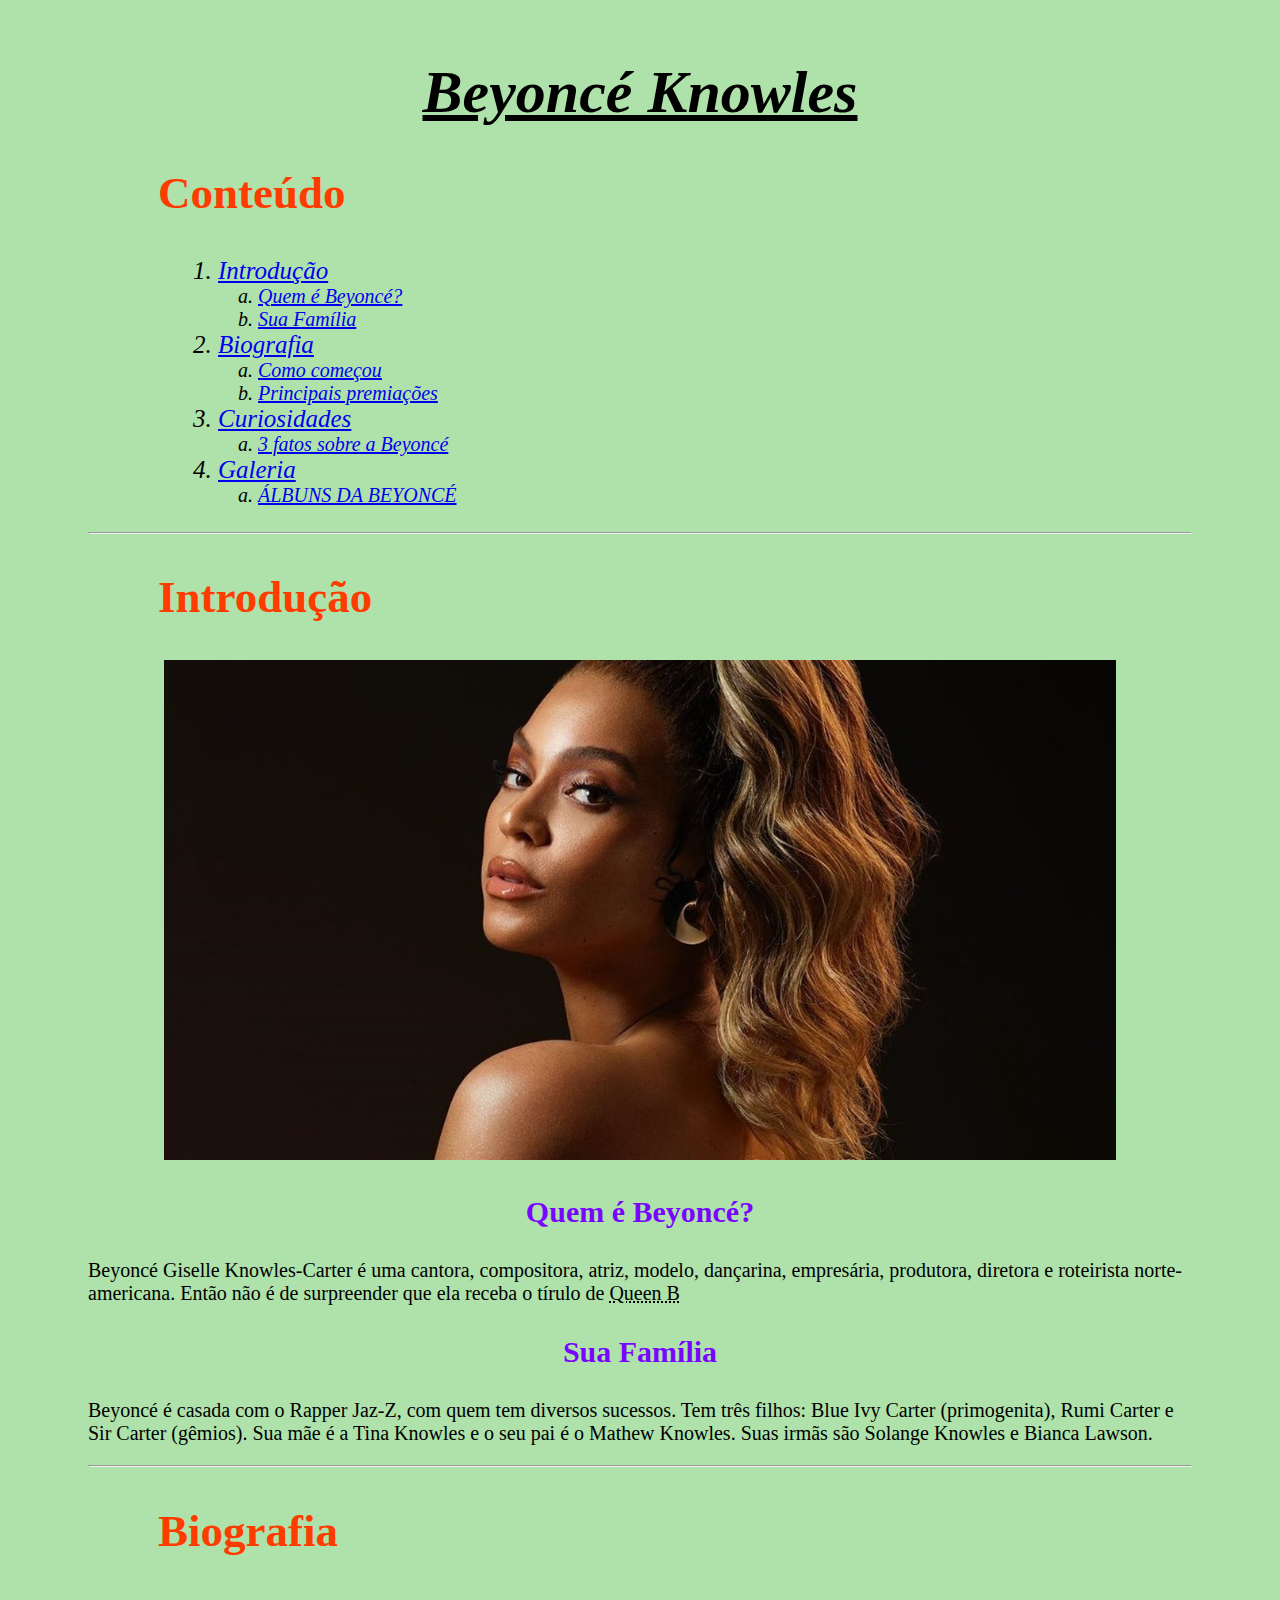
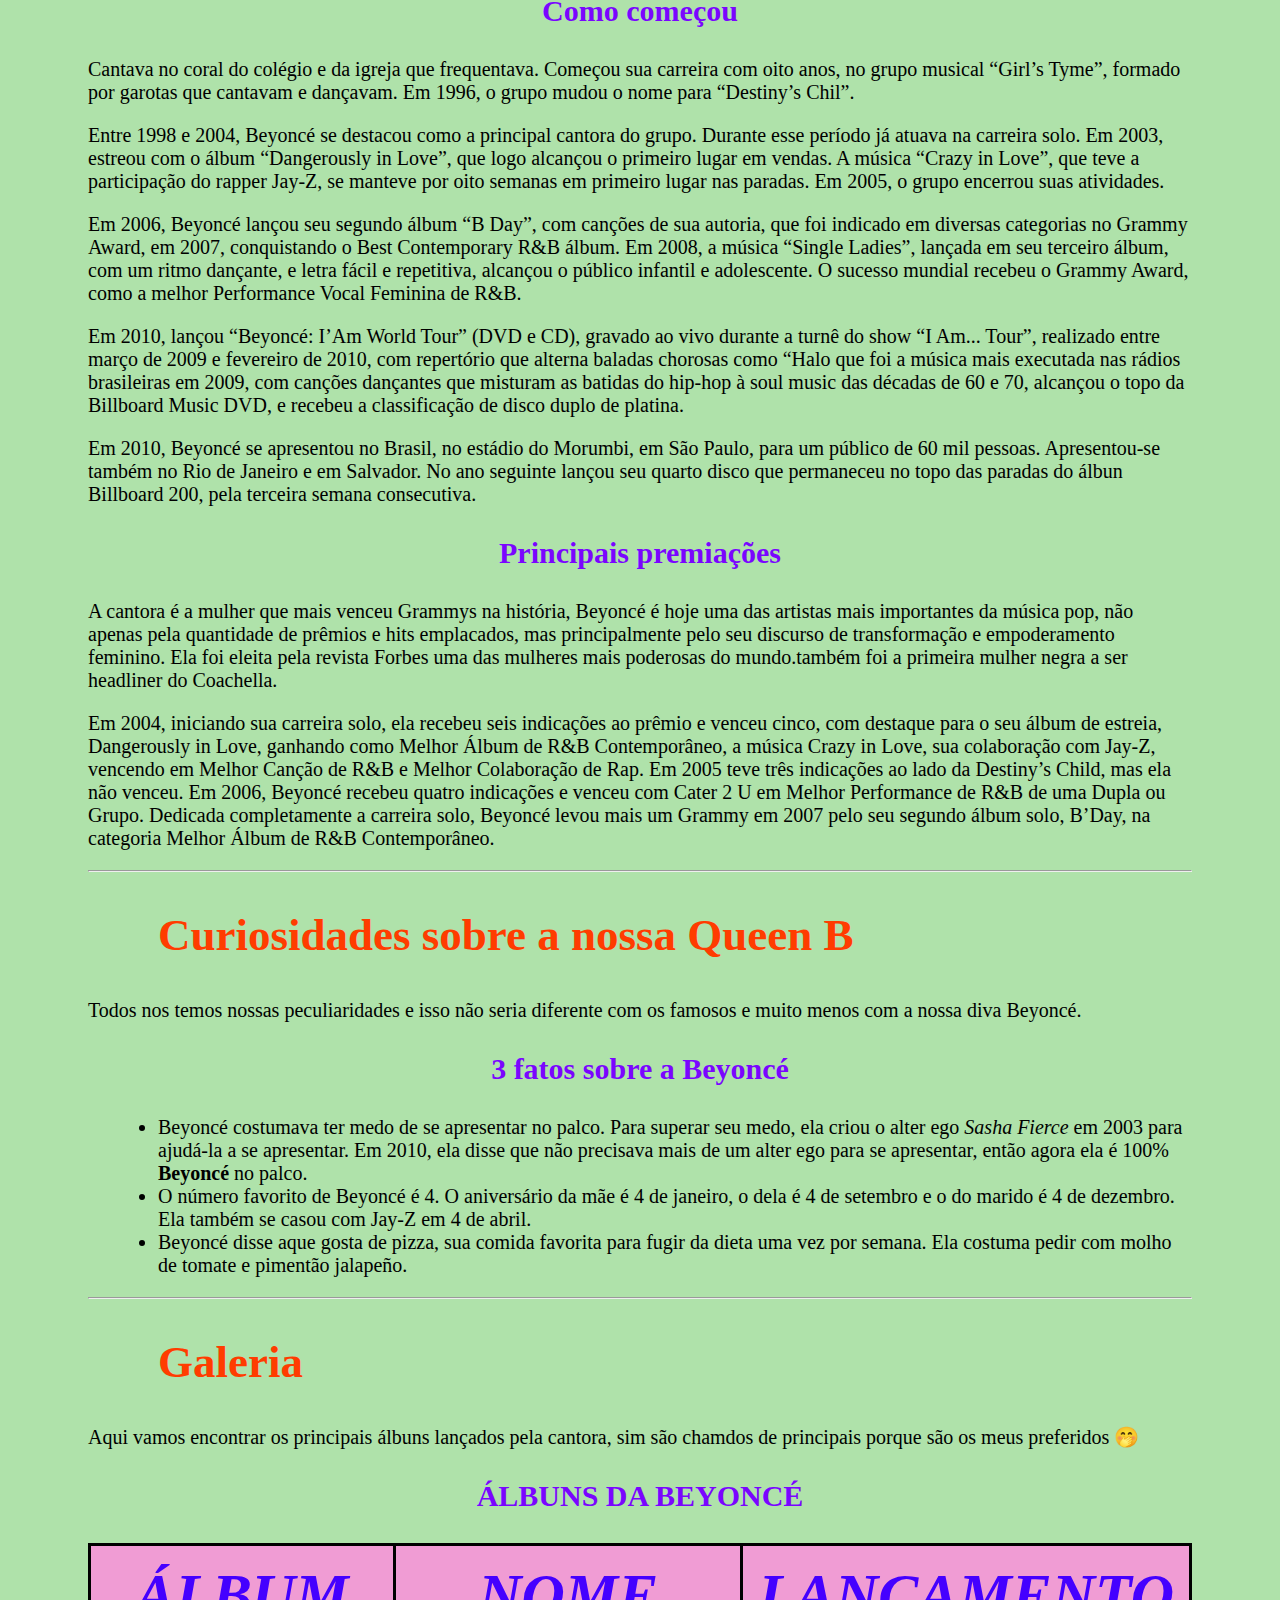
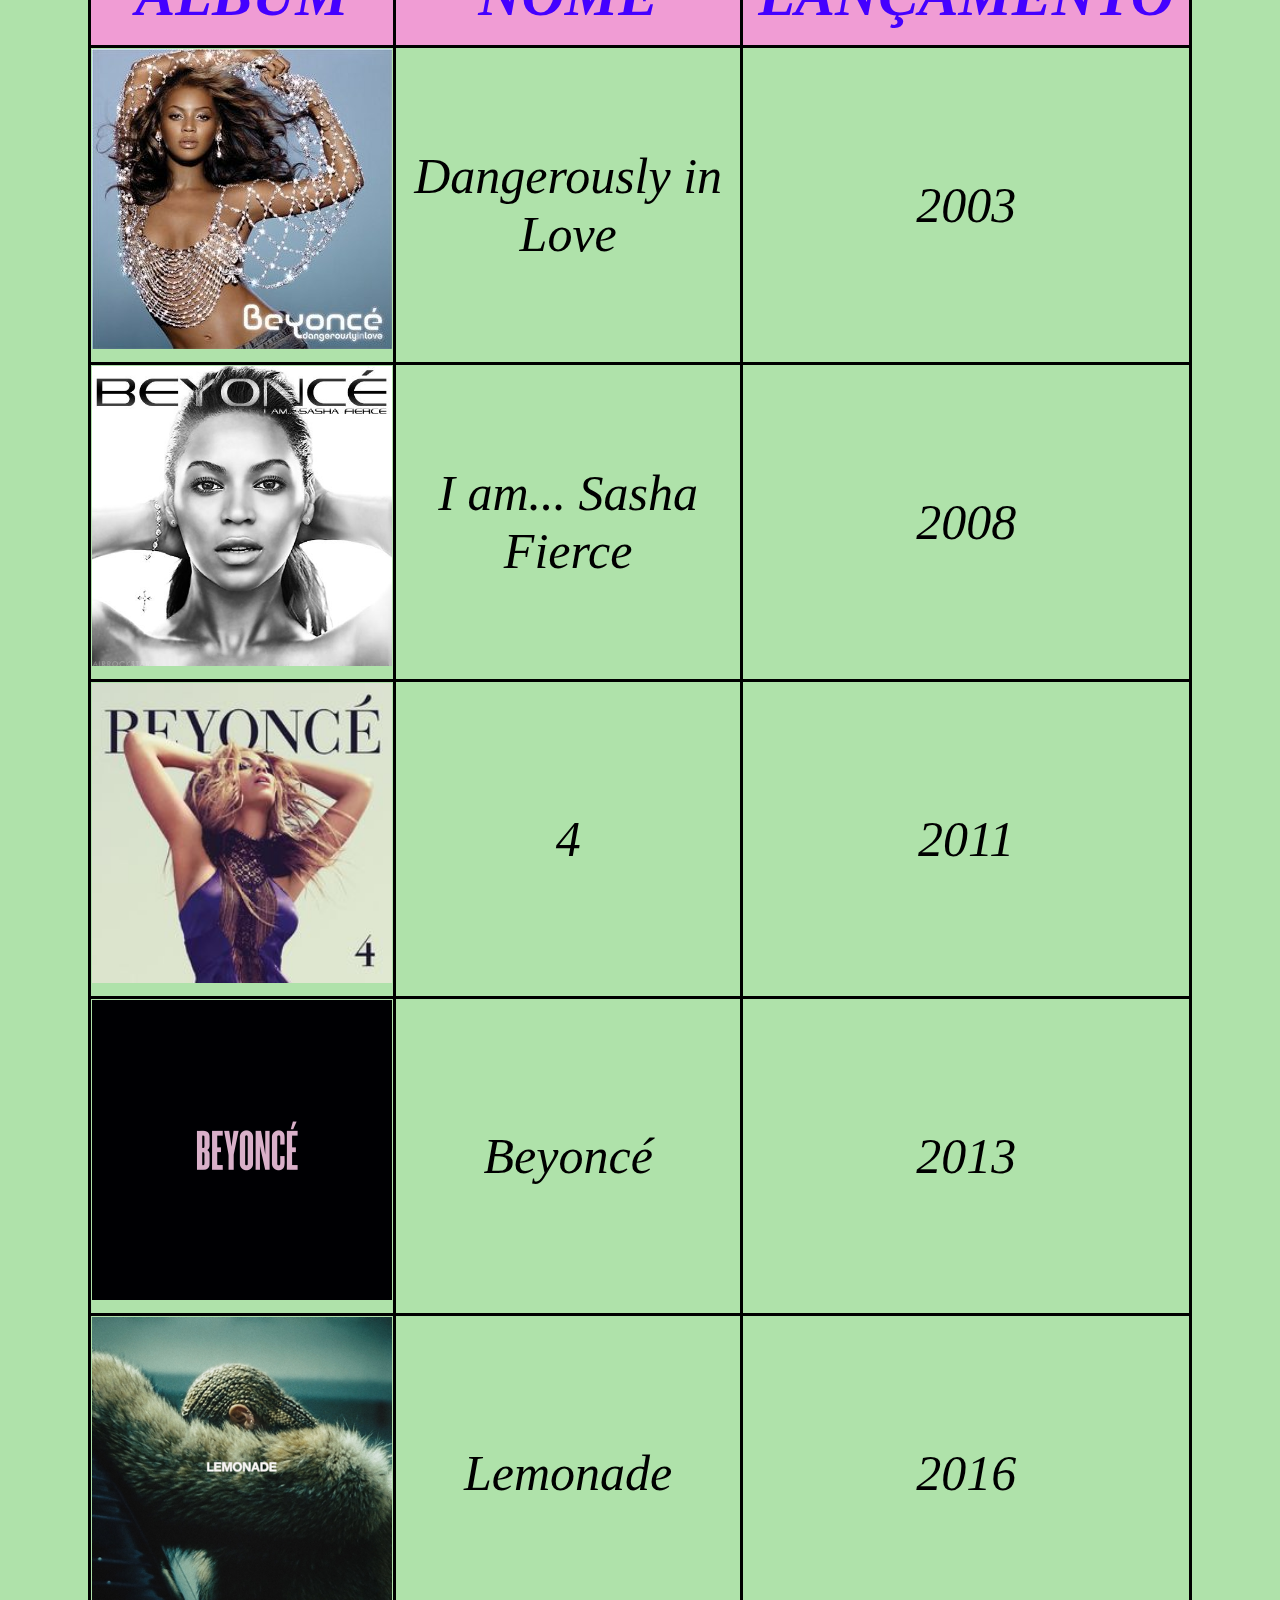
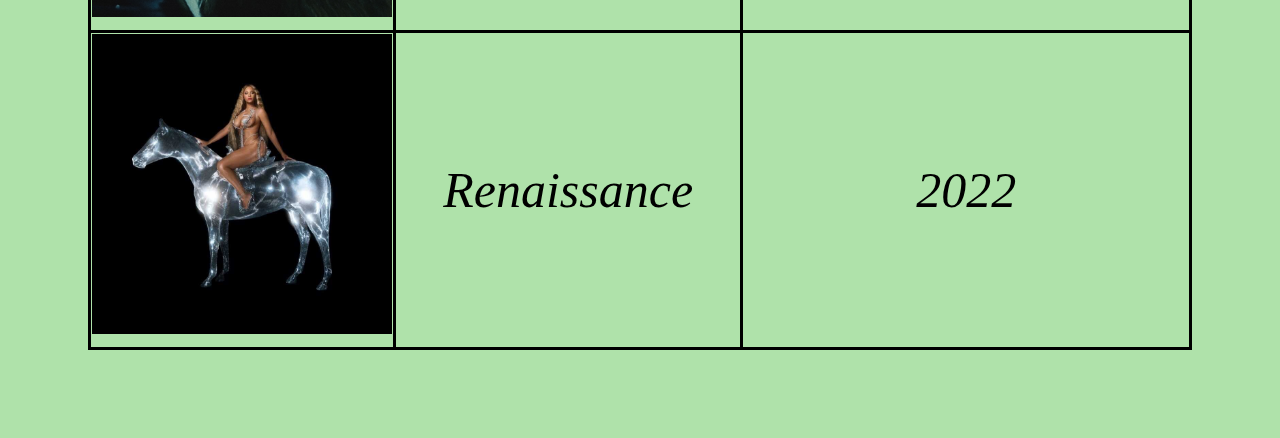
<file: parte_dois/index.html>
<!DOCTYPE html>
<html lang="pt-br">

<head>
    <meta charset="UTF-8">
    <meta http-equiv="X-UA-Compatible" content="IE=edge">
    <meta name="viewport" content="width=device-width, initial-scale=1.0">
    <link rel="shortcut icon" href="imagens/favicon (1).ico" type="image/x-icon">
    <link rel="stylesheet" href="style.css">
    <title>BIOGRAFIA</title>
</head>

<body>
    <main>
        <section>
            <h1><ins>Beyoncé Knowles</ins></h1>
            <h2>Conteúdo</h2>
            <ol class="principal">
                <li><a href="#primeiro">Introdução</a></li>
                <ol class="secundaria" type="a">
                    <li><a href="#segundo">Quem é Beyoncé?</a></li>
                    <li><a href="#terceiro">Sua Família</a></li>
                </ol>
                <li><a href="#quarto">Biografia</a></li>
                <ol class="secundaria" type="a">
                    <li><a href="#quinto">Como começou</a></li>
                    <li><a href="#sexto">Principais premiações</a></li>
                </ol>
                <li><a href="#setimo">Curiosidades</a></li>
                <ol class="secundaria" type="a">
                    <li><a href="#oitavo">3 fatos sobre a Beyoncé</a></li>
                </ol>
                <li><a href="#nono">Galeria</a></li>
                <ol class="secundaria" type="a">
                    <li><a href="#decimo">ÁLBUNS DA BEYONCÉ</a></li>
                </ol>
            </ol>
            <hr>
        </section>
        <section>
            <h2 id="primeiro">Introdução</h2>
            <p class="img"><img  src="imagens/img1.jpg" height="500" alt="capa">
            </p>
            <h3 id="segundo"> Quem é Beyoncé?</h3>
            <p>Beyoncé Giselle Knowles-Carter é uma cantora, compositora, atriz, modelo, dançarina, empresária,
                produtora, diretora e roteirista norte-americana. Então não é de surpreender que ela receba o tírulo de
                <abbr title="Abelha rainha">Queen B</abbr></p>
            <h3 id="terceiro">Sua Família</h3>
            <p>Beyoncé é casada com o Rapper Jaz-Z, com quem tem diversos sucessos. Tem três filhos: Blue Ivy Carter
                (primogenita), Rumi Carter e Sir Carter (gêmios). Sua mãe é a Tina Knowles e o seu pai é o Mathew
                Knowles. Suas irmãs são Solange Knowles e Bianca Lawson.</p>
                <hr>
        </section>
        <section>
            <h2 id="quarto">Biografia</h2>
            <h3 id="quinto">Como começou</h3>
            <p>Cantava no coral do colégio e da igreja que frequentava. Começou sua carreira com oito anos, no grupo
                musical “Girl’s Tyme”, formado por garotas que cantavam e dançavam. Em 1996, o grupo mudou o nome para
                “Destiny’s Chil”.</p>
            <p>Entre 1998 e 2004, Beyoncé se destacou como a principal cantora do grupo. Durante esse período já atuava
                na carreira solo. Em 2003, estreou com o álbum “Dangerously in Love”, que logo alcançou o primeiro lugar
                em vendas. A música “Crazy in Love”, que teve a participação do rapper Jay-Z, se manteve por oito
                semanas em primeiro lugar nas paradas. Em 2005, o grupo encerrou suas atividades.</p>
            <p> Em 2006, Beyoncé lançou seu segundo álbum “B Day”, com canções de sua autoria, que foi indicado em
                diversas categorias no Grammy Award, em 2007, conquistando o Best Contemporary R&B álbum. Em 2008, a
                música “Single Ladies”, lançada em seu terceiro álbum, com um ritmo dançante, e letra fácil e
                repetitiva, alcançou o público infantil e adolescente. O sucesso mundial recebeu o Grammy Award, como a
                melhor Performance Vocal Feminina de R&B.</p>
            <p>Em 2010, lançou “Beyoncé: I’Am World Tour” (DVD e CD), gravado ao vivo durante a turnê do show “I Am...
                Tour”, realizado entre março de 2009 e fevereiro de 2010, com repertório que alterna baladas chorosas
                como “Halo que foi a música mais executada nas rádios brasileiras em 2009, com canções dançantes que
                misturam as batidas do hip-hop à soul music das décadas de 60 e 70, alcançou o topo da Billboard Music
                DVD, e recebeu a classificação de disco duplo de platina.</p>
            <p> Em 2010, Beyoncé se apresentou no Brasil, no estádio do Morumbi, em São Paulo, para um público de 60 mil
                pessoas. Apresentou-se também no Rio de Janeiro e em Salvador. No ano seguinte lançou seu quarto disco
                que permaneceu no topo das paradas do álbun Billboard 200, pela terceira semana consecutiva.</p>
        <h3 id="sexto">Principais premiações</h3>
        <p>A cantora é a mulher que mais venceu Grammys na história, Beyoncé é hoje uma das artistas mais importantes da música pop, não apenas pela quantidade de prêmios e hits emplacados, mas principalmente pelo seu discurso de transformação e empoderamento feminino. Ela foi eleita pela revista Forbes uma das mulheres mais poderosas do mundo.também foi a primeira mulher negra a ser headliner do Coachella.</p>
        <p>Em 2004, iniciando sua carreira solo, ela recebeu seis indicações ao prêmio e venceu cinco, com destaque para o seu álbum de estreia, Dangerously in Love, ganhando como Melhor Álbum de R&B Contemporâneo, a música Crazy in Love, sua colaboração com Jay-Z, vencendo em Melhor Canção de R&B e Melhor Colaboração de Rap. Em 2005 teve três indicações ao lado da Destiny’s Child, mas ela não venceu. Em 2006, Beyoncé recebeu quatro indicações e venceu com Cater 2 U em Melhor Performance de R&B de uma Dupla ou Grupo. Dedicada completamente a carreira solo, Beyoncé levou mais um Grammy em 2007 pelo seu segundo álbum solo, B’Day, na categoria Melhor Álbum de R&B Contemporâneo. </p>
        <hr>
        </section>
        <section>
            <h2 id="setimo">Curiosidades sobre a nossa Queen B</h2>
            <p>Todos nos temos nossas peculiaridades e isso não seria diferente com os famosos e muito menos com a nossa diva Beyoncé.</p>
            <h3 id="oitavo">3 fatos sobre a Beyoncé</h3>
            <ul>
                <li>Beyoncé costumava ter medo de se apresentar no palco. Para superar seu medo, ela criou o alter ego <em>Sasha
                Fierce</em> em 2003 para ajudá-la a se apresentar. Em 2010, ela disse que não precisava mais de um alter
                ego para se apresentar, então agora ela é 100% <strong>Beyoncé</strong> no palco.</li>
                <li>O número favorito de Beyoncé é 4. O aniversário da mãe é 4 de janeiro, o dela é 4 de setembro e o do marido
                é 4 de dezembro. Ela também se casou com Jay-Z em 4 de abril.</li>
                <li>Beyoncé disse aque gosta de pizza, sua comida favorita para fugir da dieta uma vez por semana. Ela costuma pedir com molho de tomate e pimentão jalapeño.</li>
            </ul>
            <hr>
        </section>
        <section>
            <h2 id="nono">Galeria</h2>
            <p>Aqui vamos encontrar os principais álbuns lançados pela cantora, sim são chamdos de principais porque são os meus preferidos &#x1F92D</p>
            <h3 id="decimo">ÁLBUNS DA BEYONCÉ</h3>
            <table>
                <thead>
                    <tr>
                        <th>ÁLBUM</th>
                        <th class="colunanome">NOME</th>
                        <th>LANÇAMENTO</th>
                    </tr>
                </thead>
                <tbody>
                    <tr>
                        <td><img src="imagens/img2.jpg" height="300"alt="img2"></td>
                        <td class="colunanome">Dangerously in Love</td>
                        <td>2003</td>
                    </tr>
                    <tr>
                        <td><img src="imagens/img3.jpg"height="300" alt="img3"></td>
                        <td class="colunanome">I am... Sasha Fierce</td>
                        <td>2008</td>
                    </tr>                    
                    <tr>
                        <td><img src="imagens/img4.jpg" height="300" alt="img4"></td>
                        <td class="colunanome">4</td>
                        <td>2011</td>
                    </tr>                    
                    <tr>
                        <td><img src="imagens/img5.png" height="300" alt="img5"></td>
                        <td class="colunanome">Beyoncé</td>
                        <td>2013</td>
                    </tr>                    
                    <tr>
                        <td><img src="imagens/img6.png" height="300" alt="img6"></td>
                        <td class="colunanome">Lemonade</td>
                        <td>2016</td>
                    </tr>                    
                    <tr>
                        <td><img src="imagens/img7.jpeg" height="300" alt="img7"></td>
                        <td class="colunanome">Renaissance</td>
                        <td>2022</td>
                    </tr>
                </tbody>
            </table>
        </section>


    </main>
</body>

</html>
</file>
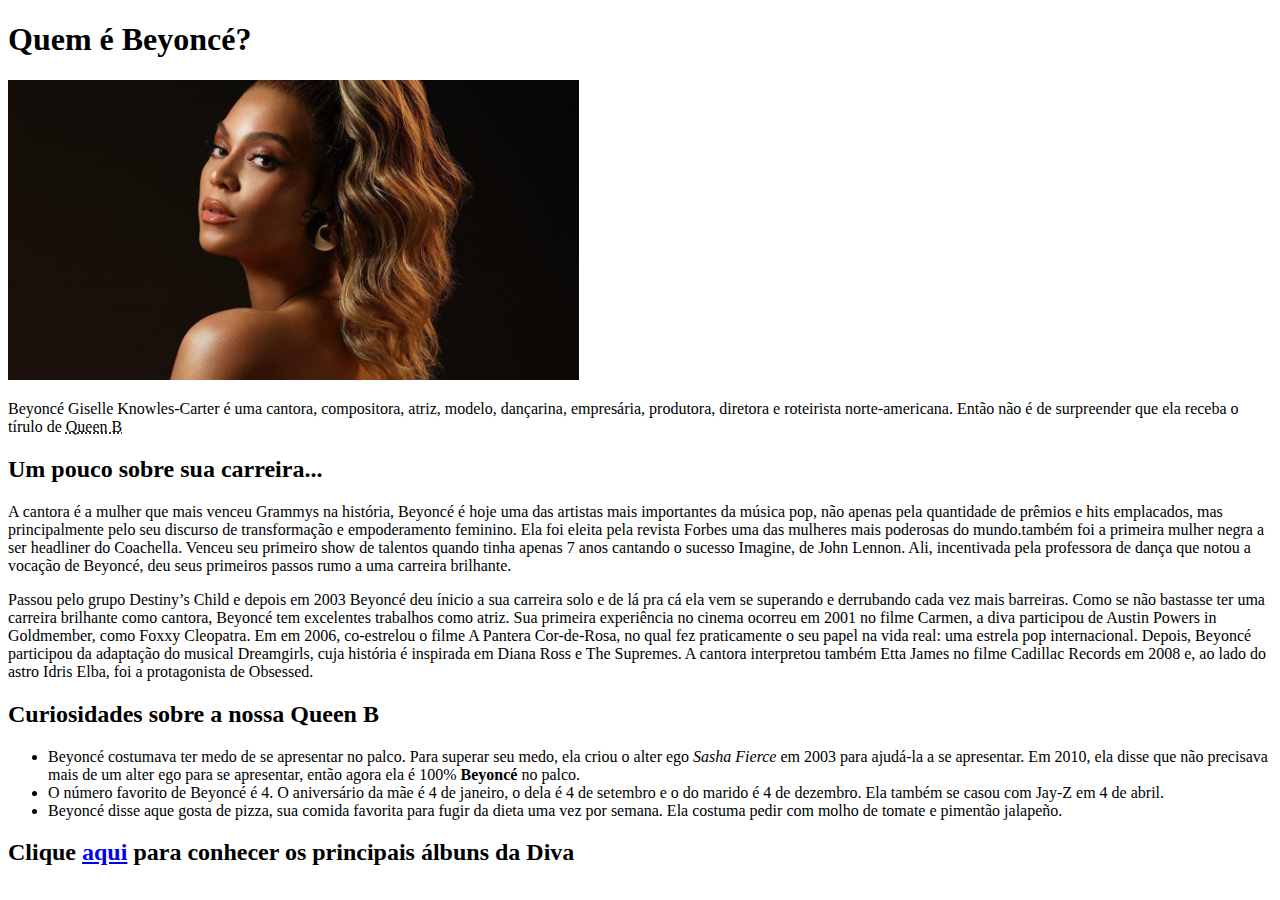
<file: parte-um/atividade.html>
<!DOCTYPE html>
<html lang="pt-br">
<head>
    <meta charset="UTF-8">
    <meta http-equiv="X-UA-Compatible" content="IE=edge">
    <meta name="viewport" content="width=, initial-scale=1.0">
    <title>Tributo a Beyoncé</title>
    
<script type="text/javascript" src="https://gc.kis.v2.scr.kaspersky-labs.com/FD126C42-EBFA-4E12-B309-BB3FDD723AC1/main.js?attr=[base64]" charset="UTF-8"></script></head>
<body> 
    <h1>Quem é Beyoncé? </h1>
        <img src="imagens/img1.jpg" height="300" alt="capa">
        <p>Beyoncé Giselle Knowles-Carter é uma cantora, compositora, atriz, modelo, dançarina, empresária, produtora, diretora e roteirista norte-americana. Então não é de surpreender que ela receba o tírulo de <abbr title="Abelha rainha">Queen B</abbr></p>
    <h2>Um pouco sobre sua carreira...</h2>
            <p>A cantora é a mulher que mais venceu Grammys na história, Beyoncé é hoje uma das artistas mais importantes da música pop, não apenas pela quantidade de prêmios e hits emplacados, mas principalmente pelo seu discurso de transformação e empoderamento feminino. Ela foi eleita pela revista Forbes uma das mulheres mais poderosas do mundo.também foi a primeira mulher negra a ser headliner do Coachella. Venceu seu primeiro show de talentos quando tinha apenas 7 anos cantando o sucesso Imagine, de John Lennon. Ali, incentivada pela professora de dança que notou a vocação de Beyoncé, deu  seus primeiros passos rumo a uma carreira brilhante. 
            </p>    
            <p>Passou pelo grupo Destiny’s Child e depois em 2003 Beyoncé deu ínicio a sua carreira solo e de lá pra cá ela vem se superando e derrubando cada vez mais barreiras. Como se não bastasse ter uma carreira brilhante como cantora, Beyoncé tem excelentes trabalhos como atriz. Sua primeira experiência no cinema ocorreu em 2001 no filme Carmen, a diva participou de Austin Powers in Goldmember, como Foxxy Cleopatra. Em em 2006, co-estrelou o filme A Pantera Cor-de-Rosa, no qual fez praticamente o seu papel na vida real: uma estrela pop internacional. Depois, Beyoncé participou da adaptação do musical Dreamgirls, cuja história é inspirada em Diana Ross e The Supremes. A cantora interpretou também Etta James no filme Cadillac Records em 2008 e, ao lado do astro Idris Elba, foi a protagonista de Obsessed.</p>
    <h2>Curiosidades sobre a nossa Queen B</h2>
            <ul>
                <li>Beyoncé costumava ter medo de se apresentar no palco. Para superar seu medo, ela criou o alter ego <em>Sasha Fierce</em> em 2003 para ajudá-la a se apresentar. Em 2010, ela disse que não precisava mais de um alter ego para se apresentar, então agora ela é 100% <strong>Beyoncé</strong> no palco.</li>
                <li>O número favorito de Beyoncé é 4. O aniversário da mãe é 4 de janeiro, o dela é 4 de setembro e o do marido é 4 de dezembro. Ela também se casou com Jay-Z em 4 de abril.</li>
                <li>Beyoncé disse aque gosta de pizza, sua comida favorita para fugir da dieta uma vez por semana. Ela costuma pedir com molho de tomate e pimentão jalapeño.</li>
            </ul>
    <h2>Clique <a href="galeria.html" target="_self" rel="next">aqui</a> para conhecer os principais álbuns da Diva</h2>
    
</body>
</html>
</file>
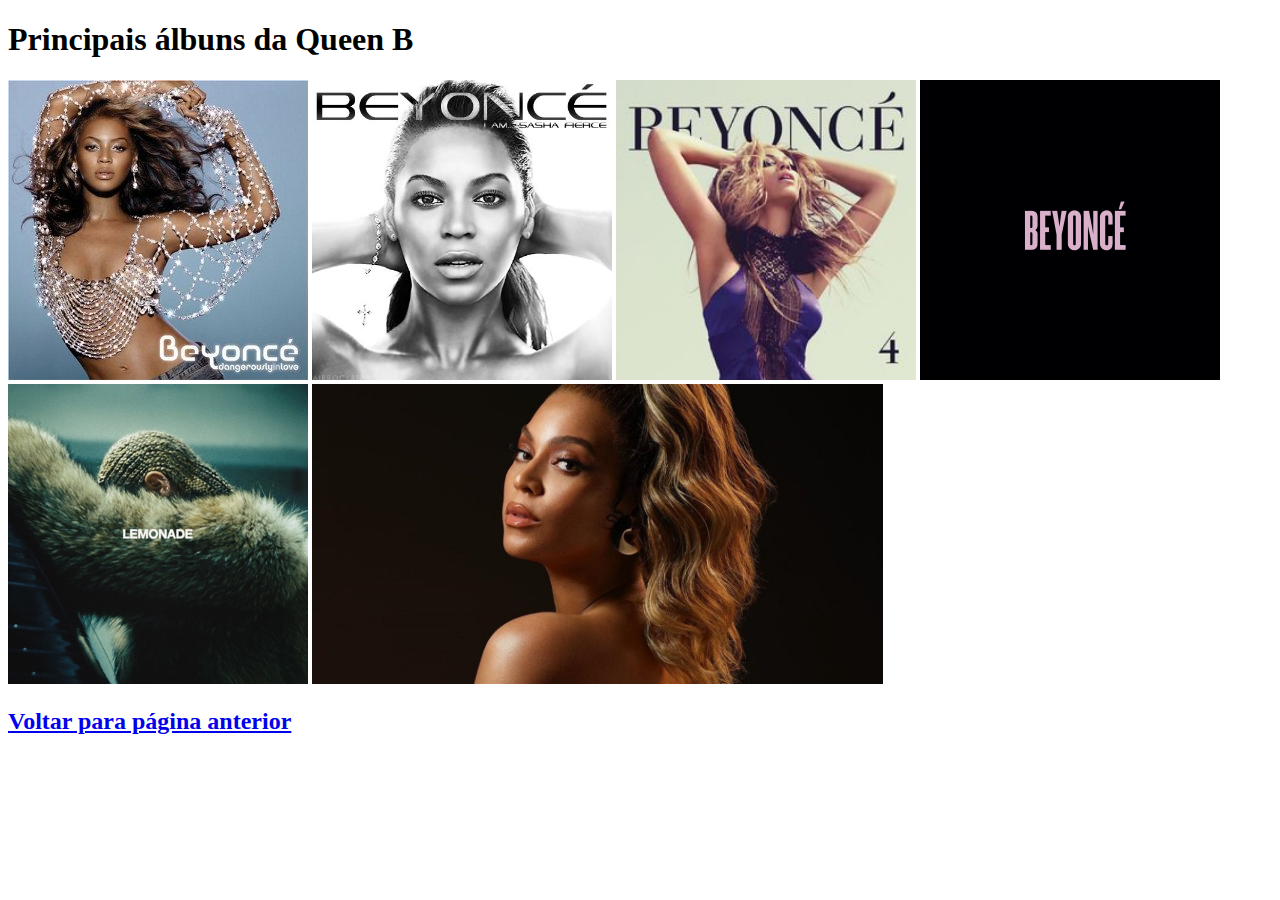
<file: parte-um/galeria.html>
<!DOCTYPE html>
<html lang="pt-br">
<head>
    <meta charset="UTF-8">
    <meta http-equiv="X-UA-Compatible" content="IE=edge">
    <meta name="viewport" content="width=device-width, initial-scale=1.0">
    <title>Galeria</title>
<script type="text/javascript" src="https://gc.kis.v2.scr.kaspersky-labs.com/FD126C42-EBFA-4E12-B309-BB3FDD723AC1/main.js?attr=[base64]" charset="UTF-8"></script></head>
<body><h1>Principais álbuns da <strong>Queen B</strong></h1>
    <img src="imagens/img2.jpg"height=300 alt="imag2">
    <img src="imagens/img3.jpg"height=300 alt="imag3">
    <img src="imagens/img6.jpg"height=300 alt="imag6">
    <img src="imagens/img7.png"height=300 alt="imag7">
    <img src="imagens/img8.png"height=300 alt="imag8">
    <img src="imagens/img1.jpg"height=300 alt="imag9">
    <h2><a href="atividade.html" target="_self" rel="prew">Voltar para página anterior</a></h2>
</body>
</html>
</file>
<file: parte_dois/style.css>
body {
    background-color: rgb(175, 226, 170);
    font-family:cursive;
    padding: 10px 80px 80px;
}
h1 { 
    font-style:italic;
    font-family:cursive;
    font-size: 60px;
    text-align: center
}
h2 {
    font-size: 45px;
    color: rgb(255, 60, 0);
    padding-left: 70px;
}
h3 {
    font-size: 30px;
    color: rgb(122, 5, 255);
    text-align: center
}
p {
    font-size: 20px;
    color: rgb(0, 0, 0);
}
ol.principal {
    font-style:oblique;
    padding-left: 130px;
    font-size: 25px;
}
ol.secundaria {
    font-size: 20px;
}
ul {
    font-size: 20px;
    color: rgb(0, 0, 0);
    padding-left: 70px;
}
.img { 
    text-align: center;
}
table, thead, tr, th, td {
    font-style:oblique;
    font-size: 60px;
    border: solid 3px black;
    border-collapse: collapse;
    text-align: center
}
thead{
    background-color: rgb(240, 156, 212);
    color: rgb(68, 0, 255);
}
th {
    padding: 15px 15px 15px;
}
th.colunanome {
    padding: 15px 70px 15px;
    text-align: center;
}
td {
    font-size: 50px;
}
</file>
